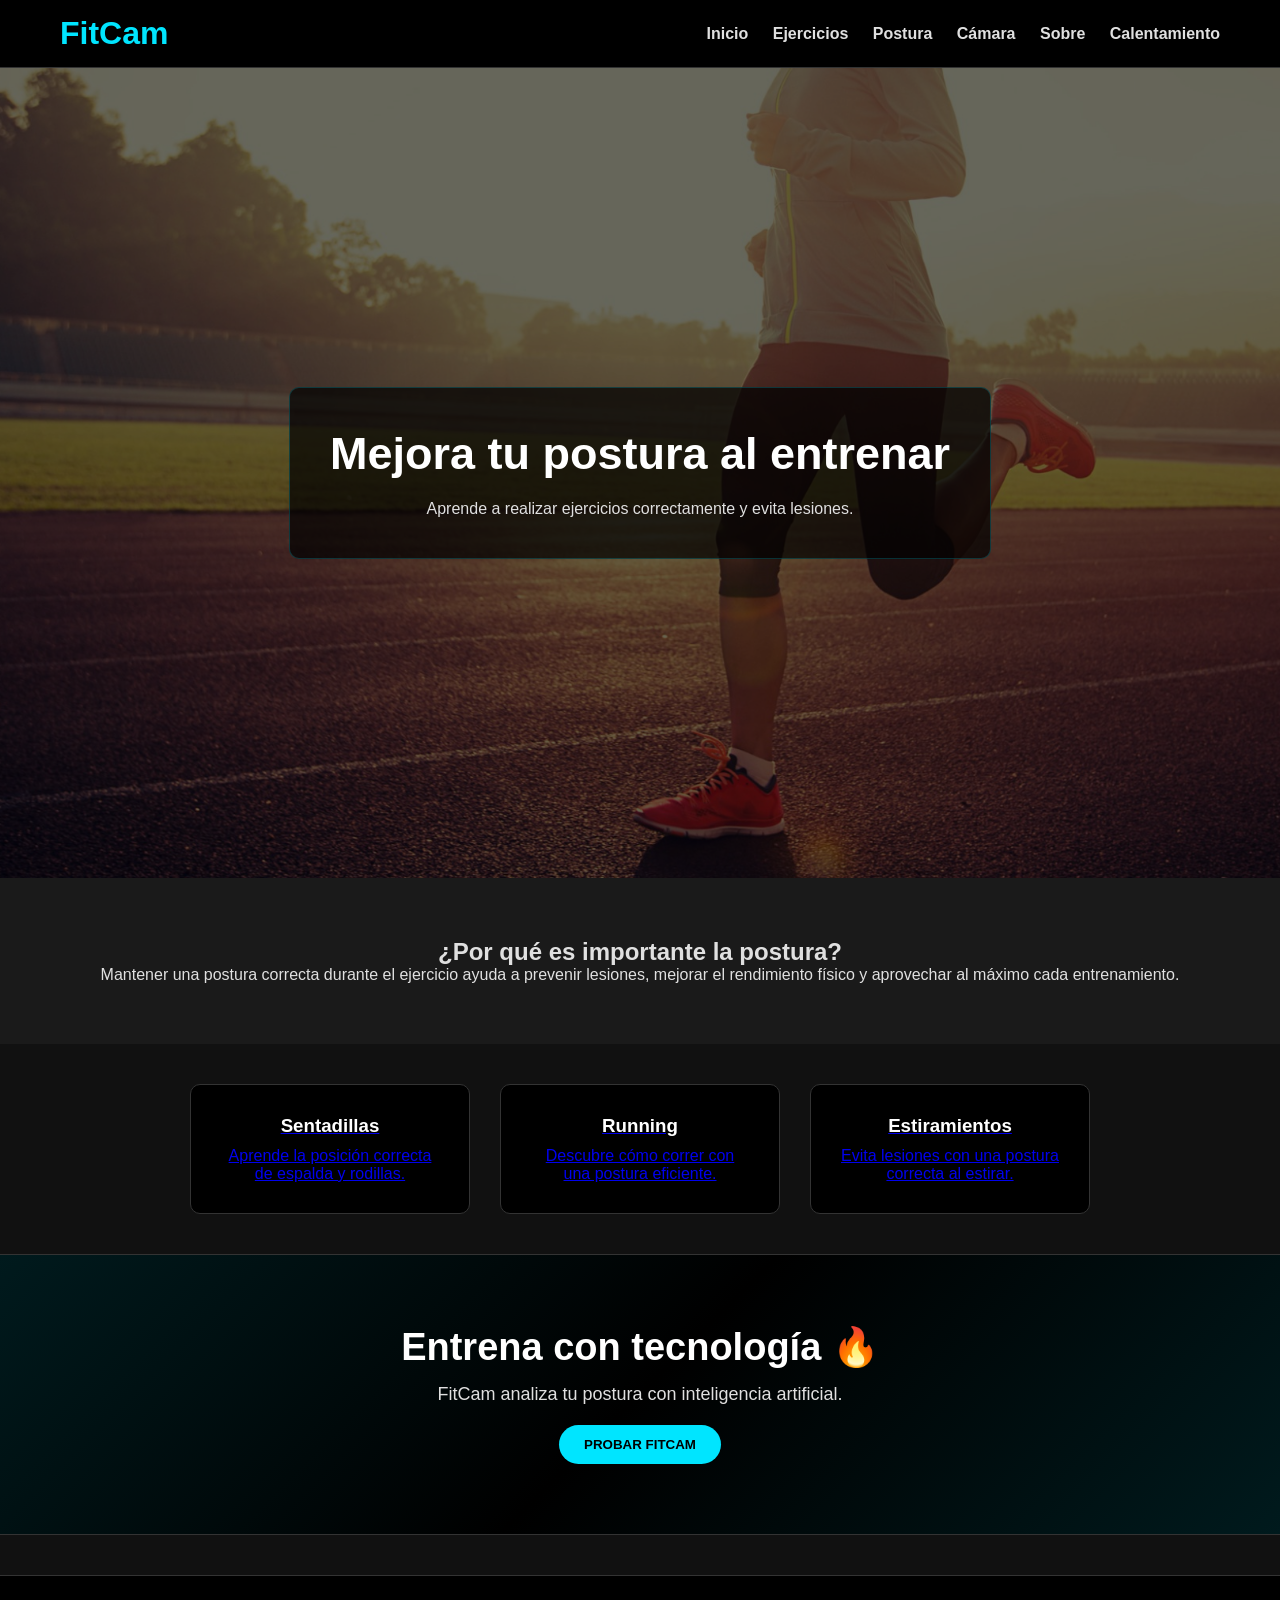
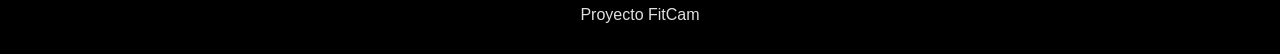
<file: Fitcam/index.html>
<!DOCTYPE html>
<html lang="es">
<head>
    <meta charset="UTF-8">
    <meta name="viewport" content="width=device-width, initial-scale=1.0">
    <title>FitCam</title>
    <link rel="stylesheet" href="style.css">
</head>

<body>

<header>
    <h1>FitCam</h1>

    <nav>
        <a href="index.html">Inicio</a>
        <a href="ejercicios.html">Ejercicios</a>
        <a href="postura.html">Postura</a>
        <a href="camara.html">Cámara</a>
        <a href="sobre.html">Sobre</a>
        <a href="calentamiento.html">Calentamiento</a>
    </nav>
</header>

<!-- HERO -->
<section class="hero inicio">
    <div class="hero-text">
        <h2>Mejora tu postura al entrenar</h2>
        <p>Aprende a realizar ejercicios correctamente y evita lesiones.</p>
    </div>
</section>

<!-- INFO -->
<section class="info">
    <h2>¿Por qué es importante la postura?</h2>
    <p>
        Mantener una postura correcta durante el ejercicio ayuda a prevenir
        lesiones, mejorar el rendimiento físico y aprovechar al máximo
        cada entrenamiento.
    </p>
</section>

<!-- CARDS -->
<section class="cards">

    <a href="ejercicios.html" class="card">
        <h3>Sentadillas</h3>
        <p>Aprende la posición correcta de espalda y rodillas.</p>
    </a>

    <a href="postura.html" class="card">
        <h3>Running</h3>
        <p>Descubre cómo correr con una postura eficiente.</p>
    </a>

    <a href="calentamiento" class="card">
        <h3>Estiramientos</h3>
        <p>Evita lesiones con una postura correcta al estirar.</p>
    </a>

</section>

<!-- FITCAM -->
<section class="fitcam">
    <div class="fitcam-content">
        <h2>Entrena con tecnología 🔥</h2>
        <p>FitCam analiza tu postura con inteligencia artificial.</p>

        <button class="btn-fitcam" onclick="abrirFormulario()">Probar FitCam</button>
    </div>
</section>

<!-- FORMULARIO -->
<div class="modal" id="modal">
    <div class="modal-content">
        <h2>Datos básicos</h2>

        <input type="number" placeholder="Edad" id="edad">
        <input type="number" placeholder="Peso (kg)" id="peso">
        <input type="number" placeholder="Altura (cm)" id="altura">

        <button onclick="enviarDatos()">Continuar</button>
        <button class="cerrar" onclick="cerrarFormulario()">Cancelar</button>
    </div>
</div>

<footer>
    <p>Proyecto FitCam</p>
</footer>

<script>
function abrirFormulario(){
    document.getElementById("modal").style.display = "flex";
}

function cerrarFormulario(){
    document.getElementById("modal").style.display = "none";
}

function enviarDatos(){
    let edad = document.getElementById("edad").value;
    let peso = document.getElementById("peso").value;
    let altura = document.getElementById("altura").value;

    if(edad === "" || peso === "" || altura === ""){
        alert("Llena todos los campos");
        return;
    }

    localStorage.setItem("edad", edad);
    localStorage.setItem("peso", peso);
    localStorage.setItem("altura", altura);

    window.location.href = "camara.html";
}
</script>

</body>
</html>
</file>
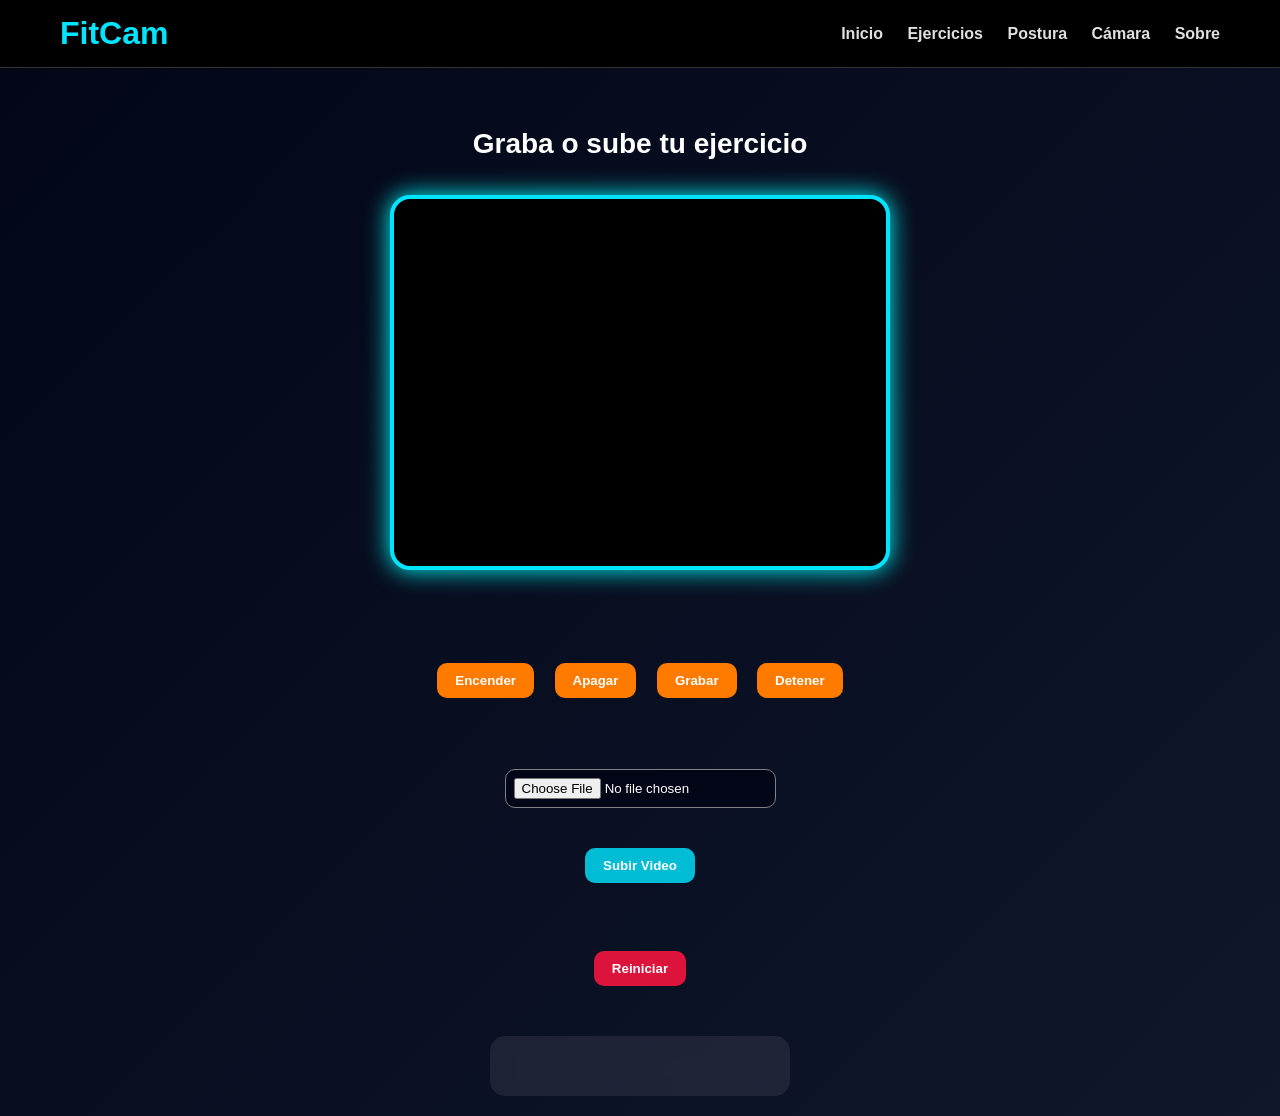
<file: Fitcam/camara.html>
<!DOCTYPE html>
<html lang="es">
<head>
    <meta charset="UTF-8">
    <title>Cámara - FitCam</title>

    <!-- CSS -->
    <link rel="stylesheet" href="style.css">
    <link rel="stylesheet" href="camara.css">
</head>

<body>

<header>
    <h1>FitCam</h1>

    <nav>
        <a href="index.html">Inicio</a>
        <a href="ejercicios.html">Ejercicios</a>
        <a href="postura.html">Postura</a>
        <a href="camara.html">Cámara</a>
        <a href="sobre.html">Sobre</a>
    </nav>
</header>

<section class="camara-container">

    <h2>Graba o sube tu ejercicio</h2>

    <!-- VIDEO -->
    <video id="video" autoplay class="video-box"></video>

    <!--  ESTADO -->
    <p id="estadoGrabacion" class="estado"></p>
    <p id="tiempoGrabacion" class="tiempo"></p>

    <!-- BOTONES -->
    <div class="botones">
        <button onclick="activarCamara()">Encender</button>
        <button onclick="apagarCamara()">Apagar</button>
        <button onclick="grabar()">Grabar</button>
        <button onclick="detener()">Detener</button>
    </div>

    <br>

    <!-- SUBIR VIDEO -->
    <input type="file" id="fileInput" accept="video/*" class="input-video">
    <button onclick="subirVideo()">Subir Video</button>

    <br>

    <!-- RESET -->
    <button onclick="resetear()" class="reset-btn">Reiniciar</button>

    <!-- RESULTADO -->
    <div class="resultado-box">
        <h2 id="resultado"></h2>
        <p id="frase"></p>
    </div>

</section>

<!-- JS -->
<script src="script.js"></script>

</body>
</html>
</file>
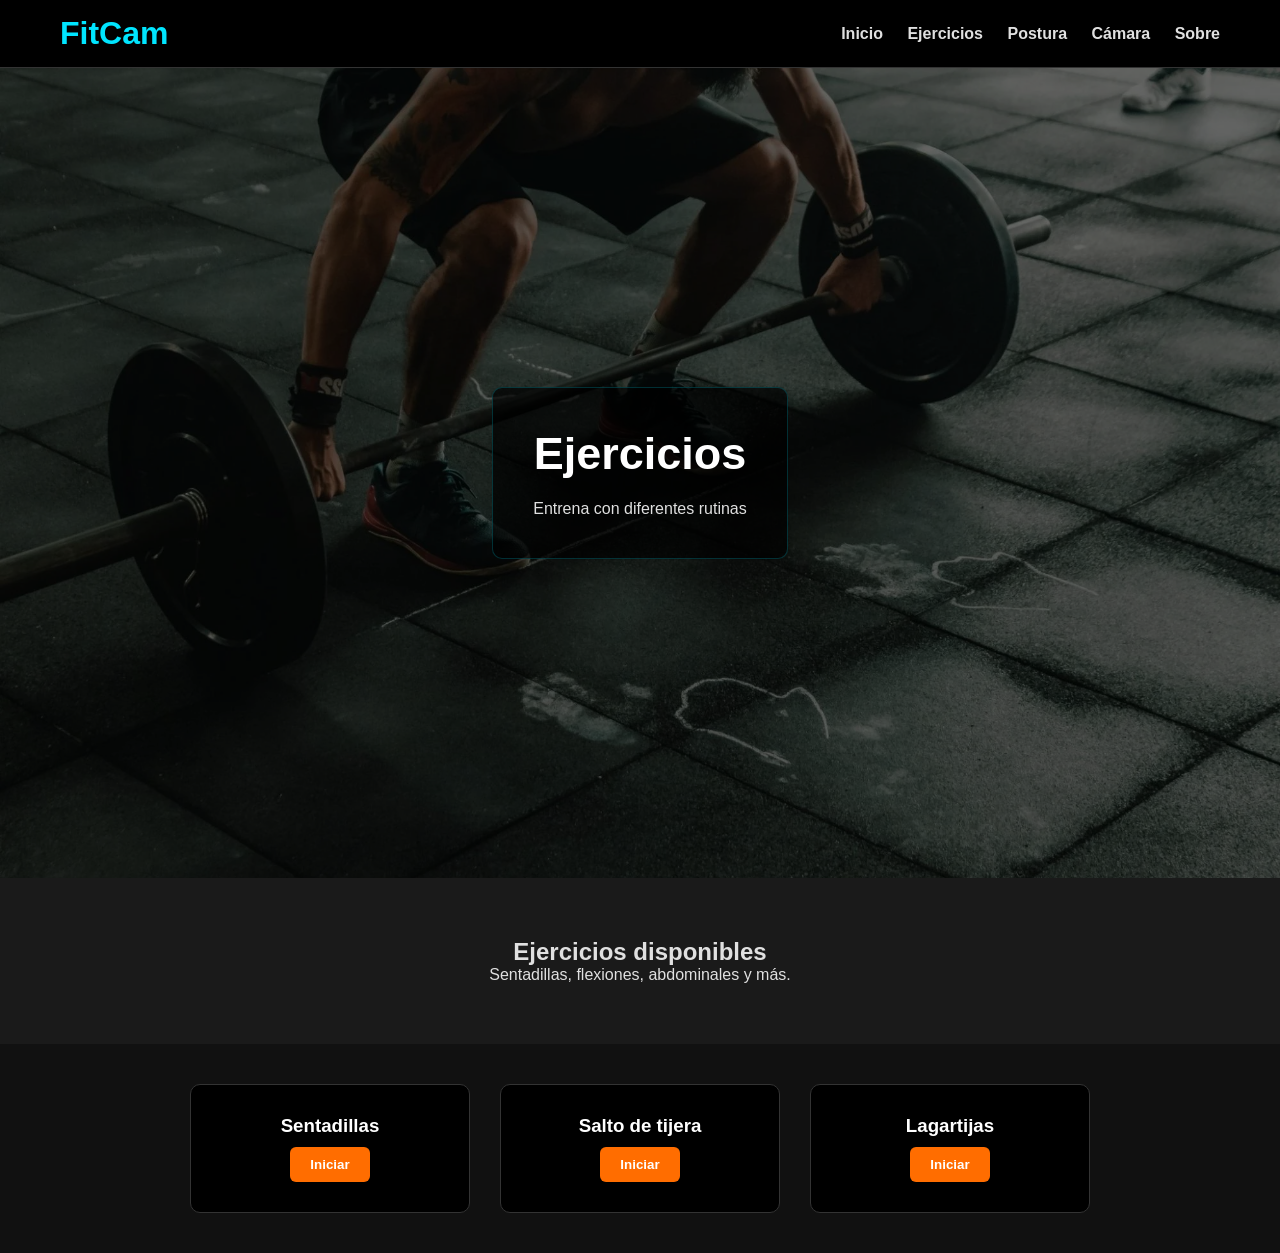
<file: Fitcam/ejercicios.html>
<!DOCTYPE html>
<html lang="es">
<head>
    <meta charset="UTF-8">
    <title>Ejercicios - FitCam</title>
    <link rel="stylesheet" href="style.css">
</head>

<body>

<header>
    <h1>FitCam</h1>
    <nav>
        <a href="index.html">Inicio</a>
        <a href="ejercicios.html">Ejercicios</a>
        <a href="postura.html">Postura</a>
        <a href="camara.html">Cámara</a>
        <a href="sobre.html">Sobre</a>
    </nav>
</header>

<section class="hero ejercicios-bg">
    <div class="hero-text">
        <h2>Ejercicios</h2>
        <p>Entrena con diferentes rutinas</p>
    </div>
</section>

<section class="info">
    <h2>Ejercicios disponibles</h2>
    <p>Sentadillas, flexiones, abdominales y más.</p>
</section>
<section class="cards">

    <div class="card">
    
        <h3>Sentadillas</h3>
        <button onclick="irCamara()">Iniciar</button>
    </div>

    <div class="card">
      
        <h3>Salto de tijera</h3>
        <button onclick="irCamara()">Iniciar</button>
    </div>

    <div class="card">
    
        <h3>Lagartijas</h3>
        <button onclick="irCamara()">Iniciar</button>
    </div>
<script>
function irCamara(){
    window.location.href = "camara.html";
}
</script>
</section>
</body>
</html>
</file>
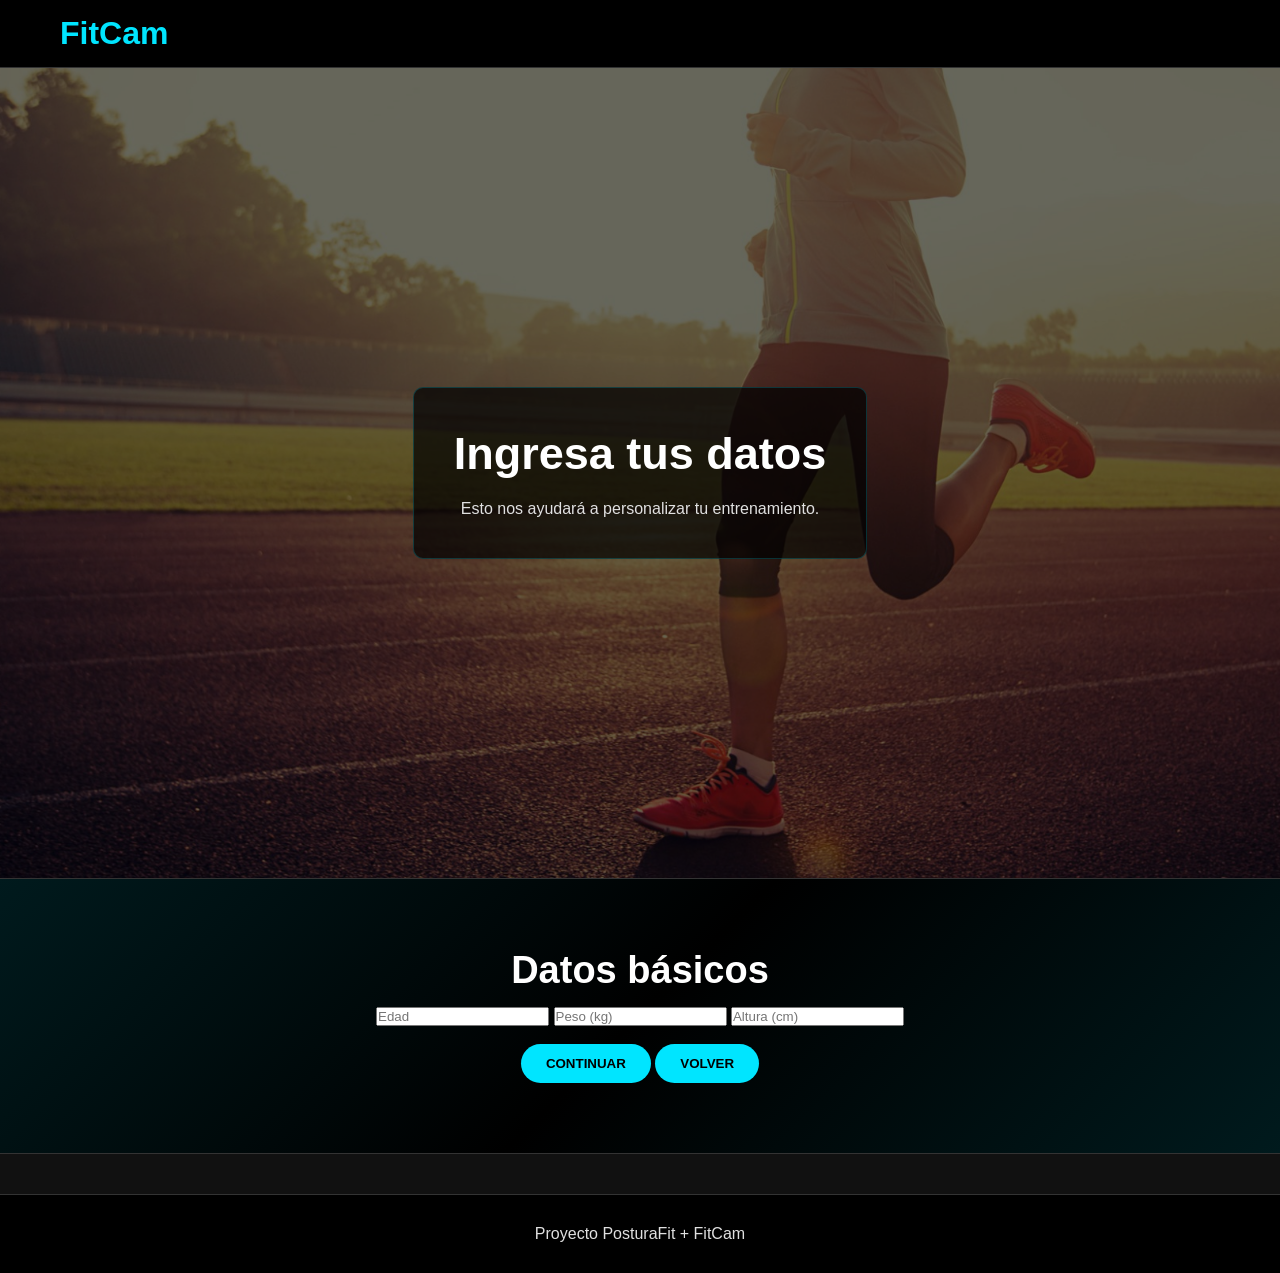
<file: Fitcam/formulario.html>
<!DOCTYPE html>
<html lang="es">
<head>
    <meta charset="UTF-8">
    <meta name="viewport" content="width=device-width, initial-scale=1.0">
    <title>Formulario FitCam</title>
    <link rel="stylesheet" href="style.css">
</head>

<body>

<header>
    <h1>FitCam</h1>
</header>

<!-- HERO -->
<section class="hero inicio">
    <div class="hero-text">
        <h2>Ingresa tus datos</h2>
        <p>Esto nos ayudará a personalizar tu entrenamiento.</p>
    </div>
</section>

<!-- FORMULARIO -->
<section class="fitcam">
    <div class="fitcam-content">

        <h2>Datos básicos</h2>

        <input type="number" placeholder="Edad" id="edad">
        <input type="number" placeholder="Peso (kg)" id="peso">
        <input type="number" placeholder="Altura (cm)" id="altura">

        <br><br>

        <button class="btn-fitcam" onclick="enviarDatos()">Continuar</button>
        <button class="btn-fitcam" onclick="volver()">Volver</button>

    </div>
</section>

<footer>
    <p>Proyecto PosturaFit + FitCam</p>
</footer>

<script>
function enviarDatos(){
    let edad = document.getElementById("edad").value;
    let peso = document.getElementById("peso").value;
    let altura = document.getElementById("altura").value;

    if(edad === "" || peso === "" || altura === ""){
        alert("Llena todos los campos");
        return;
    }

    localStorage.setItem("edad", edad);
    localStorage.setItem("peso", peso);
    localStorage.setItem("altura", altura);

    window.location.href = "camara.html";
}

function volver(){
    window.location.href = "index.html";
}
</script>

</body>
</html>
</file>
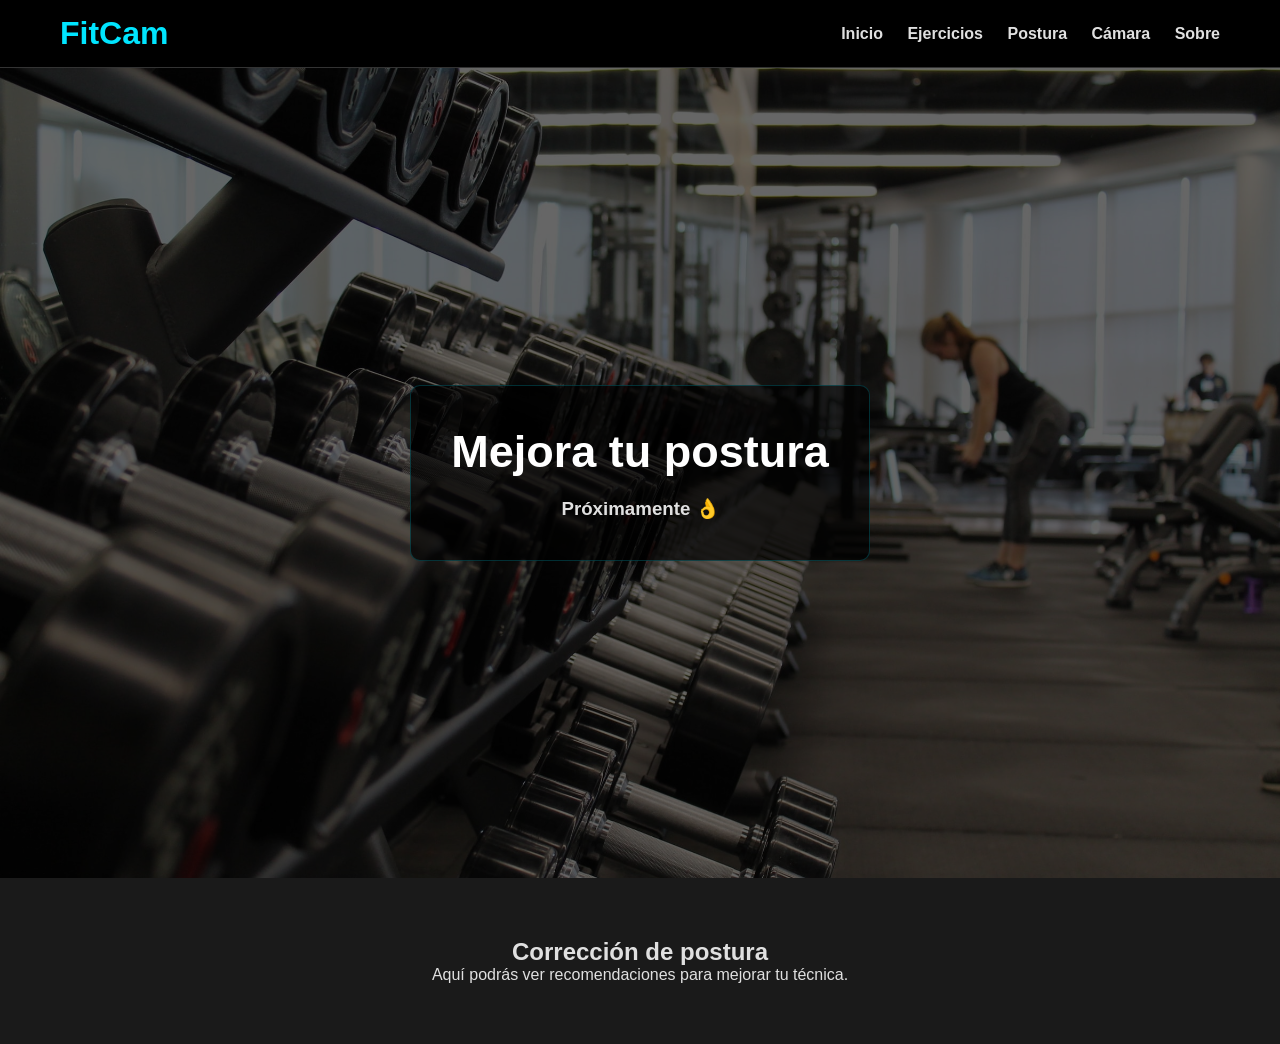
<file: Fitcam/postura.html>
<!DOCTYPE html>
<html lang="es">
<head>
    <meta charset="UTF-8">
    <title>Postura - FitCam</title>
    <link rel="stylesheet" href="style.css">
</head>

<body>

<header>
    <h1>FitCam</h1>
    <nav>
        <a href="index.html">Inicio</a>
        <a href="ejercicios.html">Ejercicios</a>
        <a href="postura.html">Postura</a>
        <a href="camara.html">Cámara</a>
        <a href="sobre.html">Sobre</a>
    </nav>
</header>

<section class="hero postura-bg">
    <div class="hero-text">
        <h2>Mejora tu postura</h2>
        <p> <h3> Próximamente 👌</h3></p>
    </div>
</section>

<section class="info">
    <h2>Corrección de postura</h2>
    <p>Aquí podrás ver recomendaciones para mejorar tu técnica.</p>
</section>
<section class="proximamente">
    <div class="proximamente-content">
       
    </div>
</section>
</body>
</html>
</file>
<file: Fitcam/style.css>
*{
    margin:0;
    padding:0;
    box-sizing:border-box;
    font-family:'Segoe UI', Arial, Helvetica, sans-serif; /* Fuente ligeramente más moderna */
}

body{
    background:#111111; /* Negro neutro */
    color:#e0e0e0; /* Gris muy claro para el texto general (menos agresivo que el blanco puro) */
}

/* HEADER */
header{
    display:flex;
    justify-content:space-between;
    align-items:center;
    padding:15px 60px;
    background:#000000; /* Negro puro */
    border-bottom: 1px solid #333;
}

header h1{
    color:#00e5ff; /* Cian eléctrico */
}

nav a{
    margin-left:20px;
    text-decoration:none;
    color:#e0e0e0;
    font-weight:bold;
    transition: 0.3s;
}

nav a:hover{
    color:#00e5ff; /* Resaltado en cian */
}

/* HERO GENERAL */
.hero{
    height:90vh;
    display:flex;
    align-items:center;
    justify-content:center;
    background-size:cover;
    background-position:center;
    background-repeat:no-repeat;
    position:relative;
}

/* 🔥 EFECTO OSCURO PRO */
.hero::before{
    content:"";
    position:absolute;
    top:0;
    left:0;
    width:100%;
    height:100%;
    background:rgba(0,0,0,0.6); /* Un poco más oscuro */
}

.hero-text{
    position:relative;
    z-index:1;
    background:rgba(0,0,0,0.7);
    padding:40px;
    border-radius:10px;
    text-align:center;
    border: 1px solid rgba(0, 229, 255, 0.2); /* Borde sutil en cian */
}

.hero-text h2{
    font-size:45px;
    margin-bottom:20px;
    color: white;
}

/* 🔥 FONDOS POR PANTALLA (NO CAMBIAN) */
.inicio{ background-image:url("img_top_slider03.jpg"); }
.camara-bg{ background-image:url("a4e2d2c15e45c186bed824.57220236_.webp"); }
.ejercicios-bg{ background-image:url("image2_6cd44b71-feae-4bbb-be3a-f5551fc76276.webp"); }
.postura-bg{ background-image:url("vida-fit-saludable.jpg"); }
.sobre-bg{ background-image:url("img/sobre.jpg"); }

/* BOTONES GENERALES (Estilo CTA Naranja) */
button{
    padding:10px 20px;
    background:#ff6d00; /* Naranja enérgico */
    border:none;
    color:white;
    border-radius:6px;
    cursor:pointer;
    transition:0.3s;
    font-weight: bold;
}

button:hover{
    background:#ff9100; /* Naranja más claro */
    transform:scale(1.05);
}

/* INFO */
.info{
    padding:60px;
    text-align:center;
    background:#1a1a1a;
}

/* CARDS */
.cards{
    display:flex;
    justify-content:center;
    flex-wrap: wrap; /* Para responsive */
    gap:30px;
    padding:40px;
}

.card{
    background:#000000;
    padding:30px;
    width:280px;
    border-radius:10px;
    text-align:center;
    transition:0.3s;
    border: 1px solid #333;
}

.card:hover{
    transform:translateY(-10px);
    border-color: #00e5ff; /* Borde cian al hacer hover */
}

.card h3{
    color: white;
    margin-bottom: 10px;
}

/* FITCAM */
.fitcam{
    background: linear-gradient(135deg, #001a1d, #000000, #001a1d); /* Degradado cian muy oscuro */
    padding:70px 20px;
    text-align:center;
    border-top: 1px solid #333;
    border-bottom: 1px solid #333;
}

.fitcam h2{
    font-size:38px;
    margin-bottom:15px;
    color: white;
}

.fitcam p{
    font-size:18px;
    margin-bottom:20px;
}

.btn-fitcam{
    background:#00e5ff; /* Cian eléctrico */
    color:#000000; /* Texto negro para contraste */
    border:none;
    padding:12px 25px;
    font-weight:bold;
    border-radius:20px;
    cursor:pointer;
    transition:0.3s;
    text-transform: uppercase;
}

.btn-fitcam:hover{
    background: white;
    color: black;
}

/* MODAL */
.modal{
    display:none;
    position:fixed;
    top:0;
    left:0;
    width:100%;
    height:100%;
    background:rgba(0,0,0,0.8);
    justify-content:center;
    align-items:center;
    z-index: 2000;
}

.modal-content{
    background:#1a1a1a;
    padding:30px;
    border-radius:10px;
    text-align:center;
    display:flex;
    flex-direction:column;
    gap:15px;
    width:300px;
    border: 1px solid #333;
}

.modal-content h3{ color: white; }

.modal-content input{
    padding:12px;
    background: #000;
    border:1px solid #333;
    color: white;
    border-radius:5px;
}

/* CAMARA */
.camara-container{
    min-height:80vh;
    display:flex;
    flex-direction:column;
    justify-content:center;
    align-items:center;
    text-align:center;
    gap:15px;
    padding: 20px;
}

video{
    width:100%;
    max-width:500px; /* Mejor control de tamaño */
    aspect-ratio: 4/3;
    background:black;
    border-radius:15px;
    border:4px solid #00e5ff; /* Borde cian */
    box-shadow:0 0 25px rgba(0, 229, 255, 0.4); /* Sombra cian corregida */
}

.botones-camara{
    display:flex;
    gap:10px;
    flex-wrap:wrap;
    justify-content:center;
}

/* FRASE */
.frase{
    margin-top:20px;
    font-size:18px;
    font-style:italic;
    color:#00e5ff; /* Color cian */
    animation:fadeIn 1s ease-in-out;
}

@keyframes fadeIn{
    from{opacity:0; transform:translateY(10px);}
    to{opacity:1; transform:translateY(0);}
}

/* FOOTER */
footer{
    background:#000000;
    padding:30px;
    text-align:center;
    margin-top:40px;
    border-top: 1px solid #333;
}
</file>
<file: Fitcam/camara.css>
/* FONDO GENERAL */
body {
    background: linear-gradient(135deg, #020617, #0f172a);
    color: white;
}

/* CONTENEDOR */
.camara-container {
    text-align: center;
    margin-top: 40px;
}

/* TITULO */
.camara-container h2 {
    font-size: 28px;
    margin-bottom: 20px;
}

/* VIDEO */
.video-box {
    width: 500px;
    border-radius: 20px;
    box-shadow: 0 0 25px cyan;
    margin-bottom: 20px;
}

/* BOTONES */
.botones button {
    margin: 8px;
    padding: 10px 18px;
    border: none;
    border-radius: 10px;
    background: #ff7b00;
    color: white;
    font-weight: bold;
    cursor: pointer;
    transition: 0.3s;
}

.botones button:hover {
    background: #ff5500;
    transform: scale(1.05);
}

/* INPUT VIDEO */
.input-video {
    margin: 15px;
    padding: 8px;
    border-radius: 10px;
    background: #020617;
    color: white;
    border: 1px solid gray;
}

/* BOTON SUBIR */
button {
    margin: 10px;
    padding: 10px 18px;
    border: none;
    border-radius: 10px;
    background: #00bcd4;
    color: white;
    font-weight: bold;
    cursor: pointer;
    transition: 0.3s;
}

button:hover {
    background: #0097a7;
    transform: scale(1.05);
}

/* BOTON RESET */
.reset-btn {
    background: crimson;
}

.reset-btn:hover {
    background: red;
}

/* RESULTADO */
.resultado-box {
    margin-top: 25px;
    padding: 20px;
    border-radius: 15px;
    background: rgba(255,255,255,0.08);
    backdrop-filter: blur(10px);
    width: 300px;
    margin-left: auto;
    margin-right: auto;
}

/* TEXTO RESULTADO */
#resultado {
    font-size: 26px;
    font-weight: bold;
}

/* FRASE */
#frase {
    margin-top: 10px;
    font-size: 16px;
    color: #ccc;
}
.estado {
    font-size: 18px;
    margin-top: 10px;
    color: red;
    font-weight: bold;
}

.tiempo {
    font-size: 16px;
    color: #00ffff;
    margin-bottom: 10px;
}
</file>
